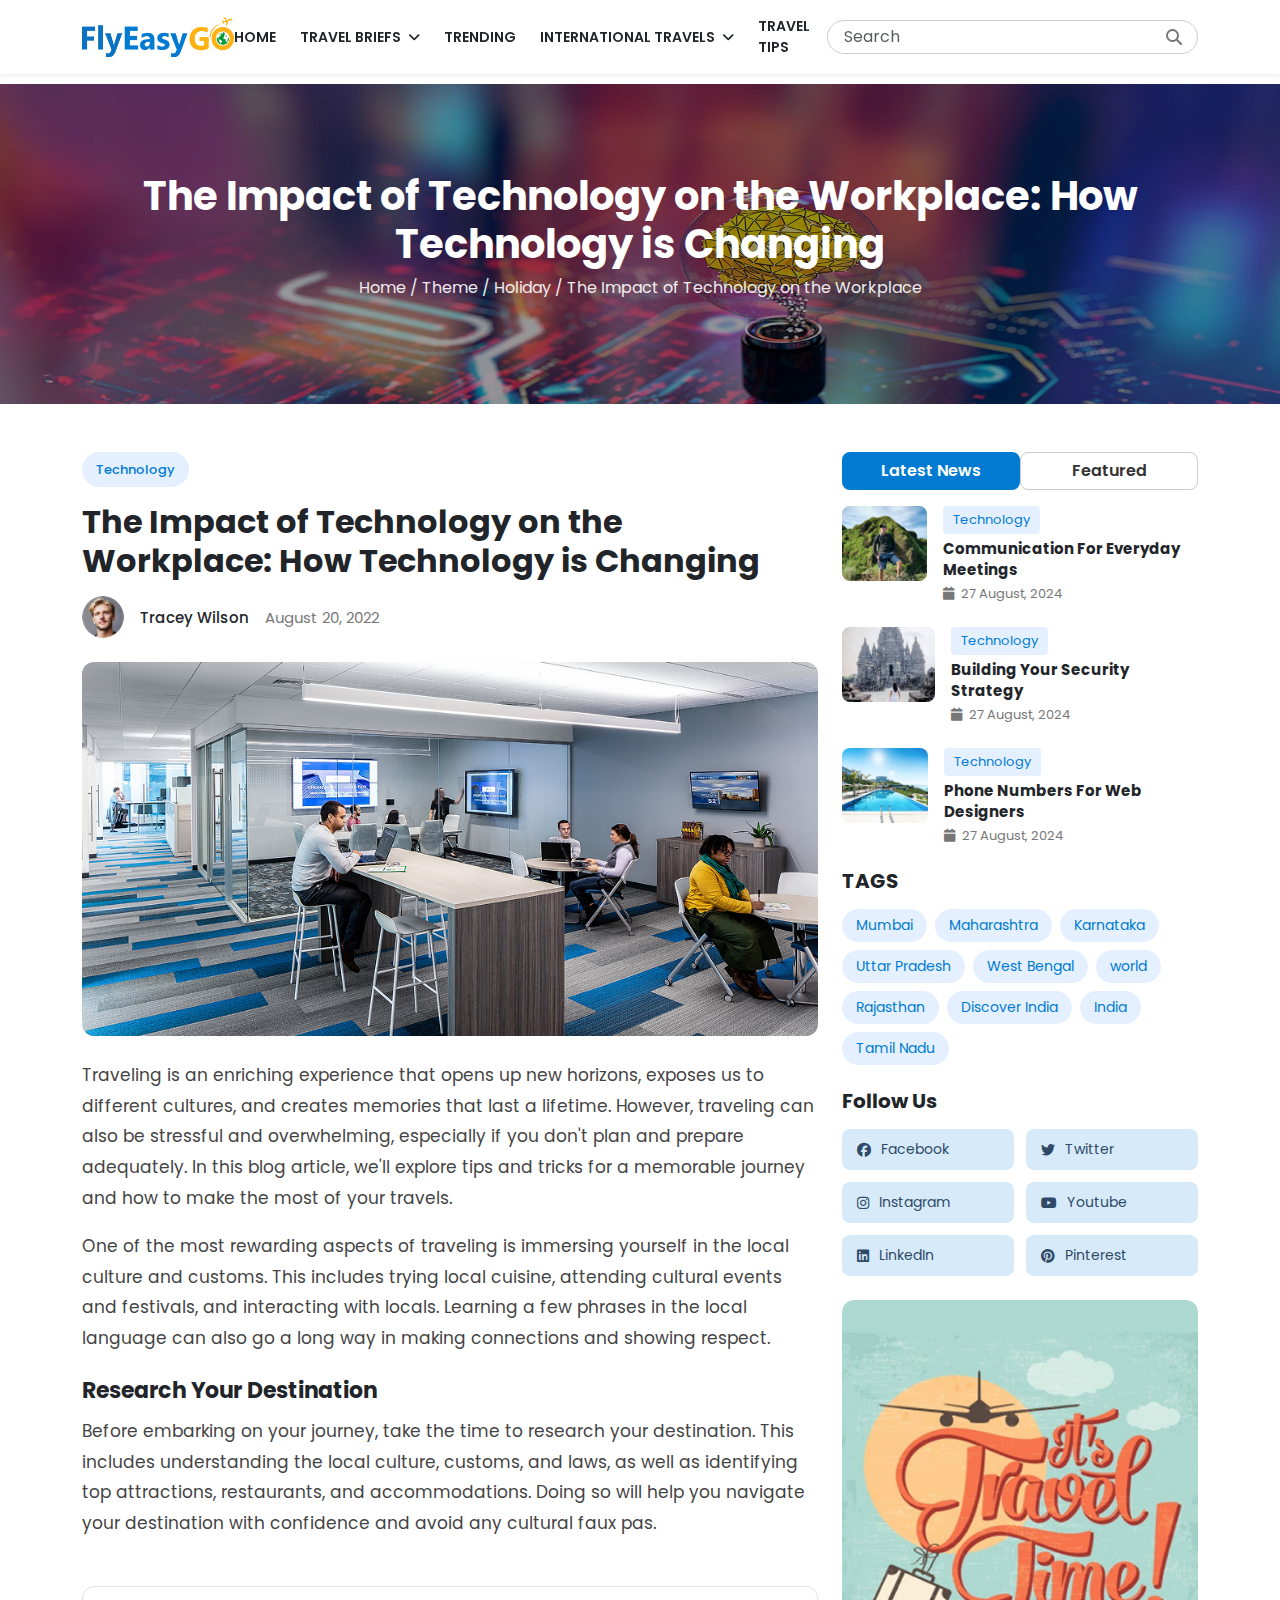
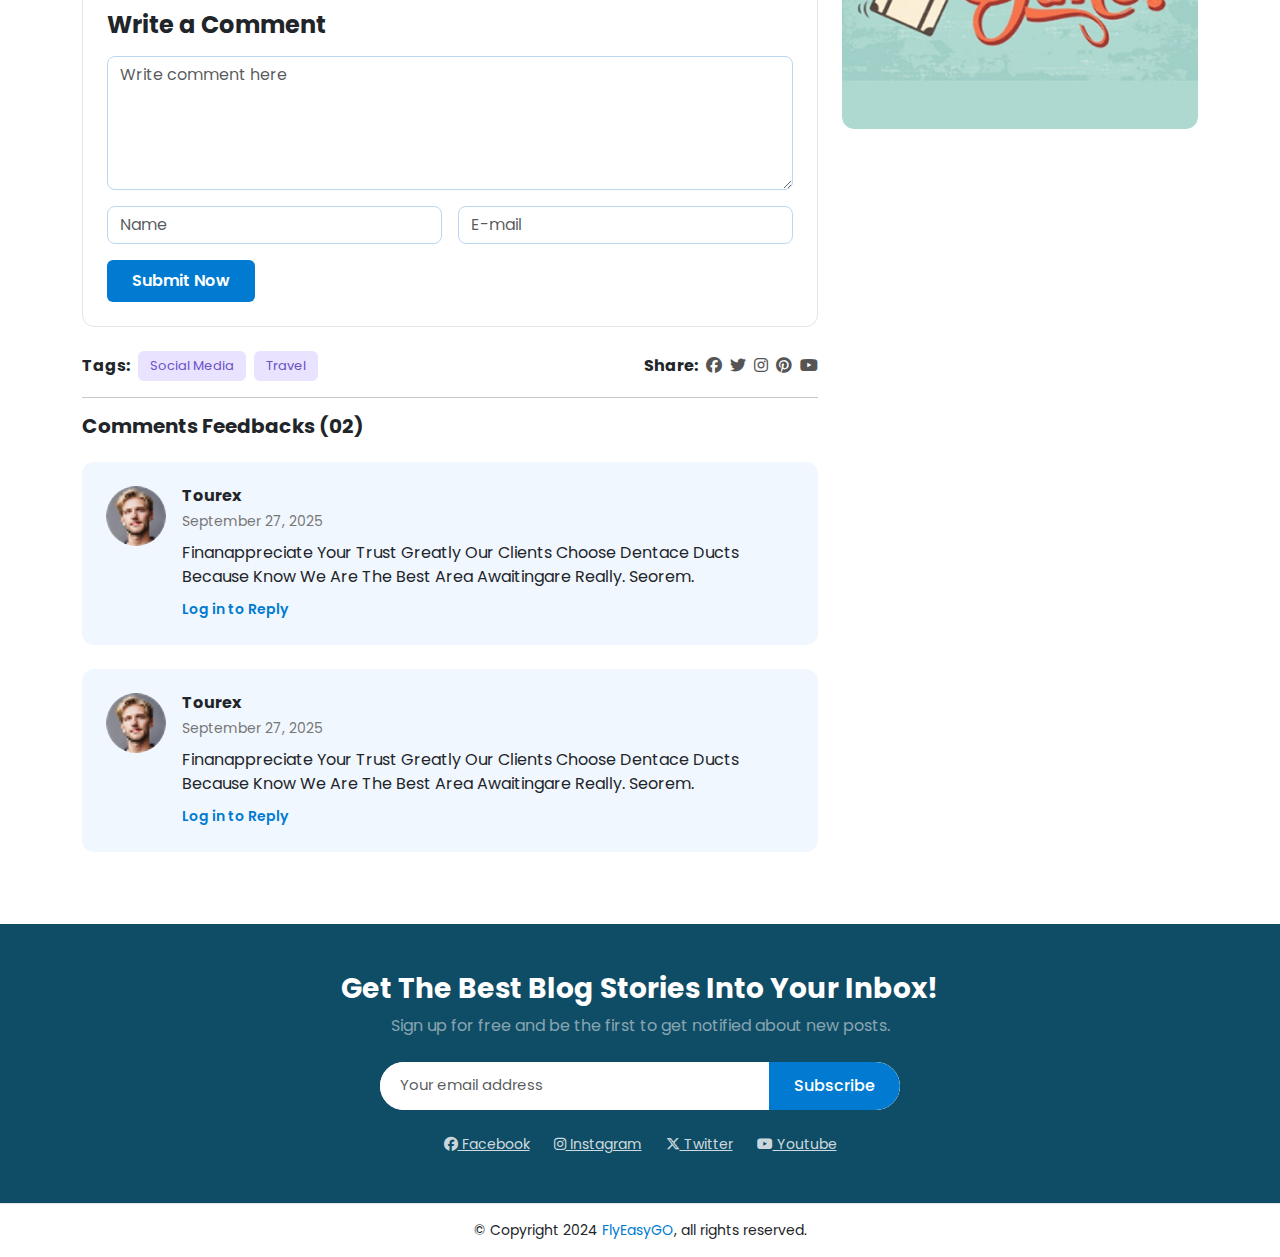
<file: blog-detail.html>
<!DOCTYPE html>
<html lang="en">

<head>
    <meta charset="UTF-8" />
    <meta name="viewport" content="width=device-width, initial-scale=1.0" />
    <title>FlyEasyGo</title>

    <!-- Google Fonts -->
    <link href="https://fonts.googleapis.com/css2?family=Poppins:wght@300;400;500;600;700&display=swap"
        rel="stylesheet">

    <!-- Bootstrap CSS -->
    <link href="https://cdn.jsdelivr.net/npm/bootstrap@5.3.2/dist/css/bootstrap.min.css" rel="stylesheet">

    <!-- FontAwesome -->
    <link rel="stylesheet" href="https://cdnjs.cloudflare.com/ajax/libs/font-awesome/6.5.0/css/all.min.css" />

    <!-- Swiper CSS -->
    <link rel="stylesheet" href="https://cdn.jsdelivr.net/npm/swiper@11/swiper-bundle.min.css" />

    <!-- Custom CSS -->
    <link rel="stylesheet" href="assets/css/style.css">
</head>

<body class="flyeasygo-body bg-white text-dark">

    <!-- HEADER -->
    <header class="flyeasygo-header w-100 shadow-sm bg-white fixed-top">
        <div class="container d-flex align-items-center justify-content-between py-3">

            <!-- Logo -->
            <div class="d-flex align-items-center gap-2 fs-3 fw-bold">
                <img src="assets/images/logo.png" alt="FlyEasyGo Logo" class="flyeasygo-logo img-fluid">
            </div>

            <!-- Desktop Nav -->
            <nav class="d-none d-md-flex gap-4 fw-semibold small align-items-center">

                <a href="index.html" class="text-dark text-decoration-none">HOME</a>

                <!-- DROPDOWN: Travel Briefs -->
                <div class="dropdown">
                    <a class="dropdown-toggle text-dark text-decoration-none flyeasygo-nav-link" href="#" role="button"
                        data-bs-toggle="dropdown">
                        TRAVEL BRIEFS <i class="fa-solid fa-angle-down ms-1"></i>
                    </a>
                    <ul class="dropdown-menu flyeasygo-dropdown">
                        <li><a class="dropdown-item" href="#">Tips & Guides</a></li>
                        <li><a class="dropdown-item" href="#">Travel News</a></li>
                        <li><a class="dropdown-item" href="#">Safety Information</a></li>
                    </ul>
                </div>

                <a href="#" class="text-dark text-decoration-none">TRENDING</a>

                <!-- DROPDOWN: International Travels -->
                <div class="dropdown">
                    <a class="dropdown-toggle text-dark text-decoration-none flyeasygo-nav-link" href="#" role="button"
                        data-bs-toggle="dropdown">
                        INTERNATIONAL TRAVELS <i class="fa-solid fa-angle-down ms-1"></i>
                    </a>
                    <ul class="dropdown-menu flyeasygo-dropdown">
                        <li><a class="dropdown-item" href="#">Asia</a></li>
                        <li><a class="dropdown-item" href="#">Europe</a></li>
                        <li><a class="dropdown-item" href="#">North America</a></li>
                    </ul>
                </div>

                <a href="#" class="text-dark text-decoration-none">TRAVEL TIPS</a>

            </nav>

            <!-- Search -->
            <div class="position-relative d-none d-md-block">
                <input type="text" class="form-control flyeasygo-search-input rounded-pill ps-3 pe-5 py-1 small"
                    placeholder="Search">
                <i
                    class="fa fa-search flyeasygo-search-icon position-absolute top-50 end-0 translate-middle-y me-3"></i>
            </div>

            <!-- Mobile Button -->
            <button class="btn d-md-none fs-3" data-bs-toggle="collapse" data-bs-target="#mobile-menu">
                <i class="fa fa-bars"></i>
            </button>
        </div>

        <!-- Mobile Menu -->
        <div id="mobile-menu" class="collapse bg-white px-4 pb-3 d-md-none">

            <a href="#" class="d-block py-1">HOME</a>

            <!-- Mobile Dropdown: Travel Briefs -->
            <div class="flyeasygo-mobile-dropdown">
                <div class="d-flex justify-content-between align-items-center py-1 flyeasygo-mobile-toggle"
                    data-bs-toggle="collapse" data-bs-target="#mb-travel-briefs">
                    <span>TRAVEL BRIEFS</span>
                    <i class="fa-solid fa-angle-down"></i>
                </div>
                <div id="mb-travel-briefs" class="collapse ps-3">
                    <a href="#" class="d-block py-1 small">Tips & Guides</a>
                    <a href="#" class="d-block py-1 small">Travel News</a>
                    <a href="#" class="d-block py-1 small">Safety Information</a>
                </div>
            </div>

            <a href="#" class="d-block py-1">TRENDING</a>

            <!-- Mobile Dropdown: International Travels -->
            <div class="flyeasygo-mobile-dropdown">
                <div class="d-flex justify-content-between align-items-center py-1 flyeasygo-mobile-toggle"
                    data-bs-toggle="collapse" data-bs-target="#mb-intl-travel">
                    <span>INTERNATIONAL TRAVELS</span>
                    <i class="fa-solid fa-angle-down"></i>
                </div>
                <div id="mb-intl-travel" class="collapse ps-3">
                    <a href="#" class="d-block py-1 small">Asia</a>
                    <a href="#" class="d-block py-1 small">Europe</a>
                    <a href="#" class="d-block py-1 small">North America</a>
                </div>
            </div>

            <a href="#" class="d-block py-1">TRAVEL TIPS</a>

            <!-- Mobile Search -->
            <div class="position-relative mt-2">
                <input type="text" class="form-control flyeasygo-search-input rounded-pill ps-3 pe-5 py-1 small"
                    placeholder="Search">
                <i
                    class="fa fa-search flyeasygo-search-icon position-absolute top-50 end-0 translate-middle-y me-3"></i>
            </div>
        </div>
    </header>


    <!-- SPACER -->
    <div class="py-4 mt-1"></div>
    <div class="py-3"></div>
    <section class="flyeasygo-breadcrumb-section"
        style="background-image: url('assets/images/tr_banner_post.jpg.png');">
        <div class="flyeasygo-breadcrumb-overlay">
            <div class="container text-center text-white">

                <h1 class="fw-bold mb-2">The Impact of Technology on the Workplace: How Technology is Changing</h1>

                <p class="flyeasygo-breadcrumb-path">
                    Home / Theme / Holiday / The Impact of Technology on the Workplace
                </p>

            </div>
        </div>
    </section>


    <section class="flyeasygo-articles2-section py-5">
        <div class="container">

            <div class="row gy-4">

                <!-- LEFT SIDE (col-md-8) -->
                <div class="col-md-8">
                    <section class="flyeasygo-blogdetail-section ">


                        <!-- Category Tag -->
                        <span class="flyeasygo-blog-tag mb-3 d-inline-block">Technology</span>

                        <!-- Title -->
                        <h2 class="fw-bold mb-3">
                            The Impact of Technology on the Workplace: How Technology is Changing
                        </h2>

                        <!-- Author + Date -->
                        <div class="d-flex align-items-center gap-3 mb-4">
                            <img src="assets/images/avtar.png" class="flyeasygo-blog-author-img">
                            <span class="flyeasygo-blog-author">Tracey Wilson</span>
                            <span class="flyeasygo-blog-date">August 20, 2022</span>
                        </div>

                        <!-- Feature Image -->
                        <div class="flyeasygo-blog-image-box mb-4">
                            <img src="assets/images/detail-img.png" class="w-100 flyeasygo-blog-image">
                        </div>

                        <!-- Blog Content -->
                        <div class="flyeasygo-blog-content">

                            <p>
                                Traveling is an enriching experience that opens up new horizons, exposes us to
                                different
                                cultures, and creates memories that last a lifetime. However, traveling can also be
                                stressful and overwhelming, especially if you don't plan and prepare adequately. In
                                this
                                blog article, we'll explore tips and tricks for a memorable journey and how to make
                                the most of your travels.
                            </p>

                            <p>
                                One of the most rewarding aspects of traveling is immersing yourself in the local
                                culture
                                and customs. This includes trying local cuisine, attending cultural events and
                                festivals,
                                and interacting with locals. Learning a few phrases in the local language can also
                                go a
                                long way in making connections and showing respect.
                            </p>

                            <h4 class="fw-bold mt-4">Research Your Destination</h4>

                            <p>
                                Before embarking on your journey, take the time to research your destination. This
                                includes
                                understanding the local culture, customs, and laws, as well as identifying top
                                attractions,
                                restaurants, and accommodations. Doing so will help you navigate your destination
                                with
                                confidence and avoid any cultural faux pas.
                            </p>

                        </div>


                    </section>

                    <section class="flyeasygo-comment-section mt-5">

                        <!-- COMMENT BOX -->
                        <div class="flyeasygo-comment-box p-4 mb-4">
                            <h4 class="fw-bold mb-3">Write a Comment</h4>

                            <textarea class="form-control flyeasygo-comment-textarea mb-3" rows="5"
                                placeholder="Write comment here"></textarea>

                            <div class="row g-3 mb-3">
                                <div class="col-md-6">
                                    <input type="text" class="form-control flyeasygo-comment-input" placeholder="Name">
                                </div>
                                <div class="col-md-6">
                                    <input type="email" class="form-control flyeasygo-comment-input"
                                        placeholder="E-mail">
                                </div>
                            </div>

                            <button class="btn flyeasygo-submit-btn px-4 py-2">Submit Now</button>
                        </div>

                        <!-- TAGS + SHARE -->
                        <div class="d-flex justify-content-between flex-md-row flex-column gap-3 gap-md-0 align-items-center mb-3">

                            <!-- TAGS -->
                            <div class="d-flex align-items-center gap-2">
                                <strong>Tags:</strong>
                                <span class="flyeasygo-comment-tag">Social Media</span>
                                <span class="flyeasygo-comment-tag">Travel</span>
                            </div>

                            <!-- SHARE -->
                            <div class="d-flex align-items-center gap-2">
                                <strong>Share:</strong>
                                <a href="#"><i class="fa-brands fa-facebook"></i></a>
                                <a href="#"><i class="fa-brands fa-twitter"></i></a>
                                <a href="#"><i class="fa-brands fa-instagram"></i></a>
                                <a href="#"><i class="fa-brands fa-pinterest"></i></a>
                                <a href="#"><i class="fa-brands fa-youtube"></i></a>
                            </div>
                        </div>

                        <hr>

                        <!-- COMMENTS FEEDBACK -->
                        <h5 class="fw-bold mb-4">Comments Feedbacks (02)</h5>

                        <!-- FEEDBACK CARD 1 -->
                        <div class="flyeasygo-feedback-card p-4 mb-4">
                            <div class="d-flex gap-3">
                                <img src="assets/images/avtar.png" class="flyeasygo-feedback-avatar">
                                <div>
                                    <h6 class="fw-bold mb-1">Tourex</h6>
                                    <span class="flyeasygo-feedback-date">September 27, 2025</span>

                                    <p class="mt-2 mb-2">
                                        Finanappreciate Your Trust Greatly Our Clients Choose Dentace Ducts Because Know
                                        We Are
                                        The Best Area Awaitingare Really. Seorem.
                                    </p>

                                    <a href="#" class="flyeasygo-feedback-reply">Log in to Reply</a>
                                </div>
                            </div>
                        </div>

                        <!-- FEEDBACK CARD 2 -->
                        <div class="flyeasygo-feedback-card p-4 mb-4">
                            <div class="d-flex gap-3">
                                <img src="assets/images/avtar.png" class="flyeasygo-feedback-avatar">
                                <div>
                                    <h6 class="fw-bold mb-1">Tourex</h6>
                                    <span class="flyeasygo-feedback-date">September 27, 2025</span>

                                    <p class="mt-2 mb-2">
                                        Finanappreciate Your Trust Greatly Our Clients Choose Dentace Ducts Because Know
                                        We Are
                                        The Best Area Awaitingare Really. Seorem.
                                    </p>

                                    <a href="#" class="flyeasygo-feedback-reply">Log in to Reply</a>
                                </div>
                            </div>
                        </div>

                    </section>



                </div>

                <!-- RIGHT SIDE (col-md-4) -->
                <div class="col-md-4">

                    <!-- Tabs -->
                    <div class="flyeasygo-article2-tabs d-flex mb-3">
                        <button class="btn flyeasygo-tab-active w-50">Latest News</button>
                        <button class="btn flyeasygo-tab w-50">Featured</button>
                    </div>

                    <!-- Latest News List -->
                    <div class="flyeasygo-article2-list">

                        <!-- List Item 1 -->
                        <div class="d-flex flyeasygo-list-item mb-4">
                            <img src="assets/images/image-3.png" class="flyeasygo-list-img">
                            <div class="ms-3">
                                <span class="flyeasygo-article2-tag mb-1 d-inline-block">Technology</span>
                                <h6 class="fw-bold">Communication For Everyday Meetings</h6>

                                <div class="flyeasygo-list-date">
                                    <i class="fa fa-calendar"></i> 27 August, 2024
                                </div>
                            </div>
                        </div>

                        <!-- List Item 2 -->
                        <div class="d-flex flyeasygo-list-item mb-4">
                            <img src="assets/images/image-4.png" class="flyeasygo-list-img">
                            <div class="ms-3">
                                <span class="flyeasygo-article2-tag mb-1 d-inline-block">Technology</span>
                                <h6 class="fw-bold">Building Your Security Strategy</h6>

                                <div class="flyeasygo-list-date">
                                    <i class="fa fa-calendar"></i> 27 August, 2024
                                </div>
                            </div>
                        </div>

                        <!-- List Item 3 -->
                        <div class="d-flex flyeasygo-list-item">
                            <img src="assets/images/image-6.png" class="flyeasygo-list-img">
                            <div class="ms-3">
                                <span class="flyeasygo-article2-tag mb-1 d-inline-block">Technology</span>
                                <h6 class="fw-bold">Phone Numbers For Web Designers</h6>

                                <div class="flyeasygo-list-date">
                                    <i class="fa fa-calendar"></i> 27 August, 2024
                                </div>
                            </div>
                        </div>

                    </div>


                    <section class="flyeasygo-sidebar-section">

                        <!-- TAGS -->
                        <h5 class="fw-bold mb-3 mt-4">TAGS</h5>

                        <div class="flyeasygo-tags d-flex flex-wrap gap-2 mb-4">
                            <span class="flyeasygo-tag">Mumbai</span>
                            <span class="flyeasygo-tag">Maharashtra</span>
                            <span class="flyeasygo-tag">Karnataka</span>
                            <span class="flyeasygo-tag">Uttar Pradesh</span>
                            <span class="flyeasygo-tag">West Bengal</span>
                            <span class="flyeasygo-tag">world</span>
                            <span class="flyeasygo-tag">Rajasthan</span>
                            <span class="flyeasygo-tag">Discover India</span>
                            <span class="flyeasygo-tag">India</span>
                            <span class="flyeasygo-tag">Tamil Nadu</span>
                        </div>

                        <!-- FOLLOW US -->
                        <h5 class="fw-bold mb-3">Follow Us</h5>

                        <div class="flyeasygo-social-grid">

                            <a href="#" class="flyeasygo-social-btn">
                                <i class="fa-brands fa-facebook"></i> Facebook
                            </a>

                            <a href="#" class="flyeasygo-social-btn">
                                <i class="fa-brands fa-twitter"></i> Twitter
                            </a>

                            <a href="#" class="flyeasygo-social-btn">
                                <i class="fa-brands fa-instagram"></i> Instagram
                            </a>

                            <a href="#" class="flyeasygo-social-btn">
                                <i class="fa-brands fa-youtube"></i> Youtube
                            </a>

                            <a href="#" class="flyeasygo-social-btn">
                                <i class="fa-brands fa-linkedin"></i> LinkedIn
                            </a>

                            <a href="#" class="flyeasygo-social-btn">
                                <i class="fa-brands fa-pinterest"></i> Pinterest
                            </a>

                        </div>

                        <!-- AD IMAGE -->
                        <div class="flyeasygo-ad-box mt-4">
                            <img src="assets/images/ads.png" class="w-100 flyeasygo-ad-img">
                        </div>

                    </section>


                </div>

            </div>

        </div>
    </section>





    <!-- NEWSLETTER SECTION -->
    <section class="flyeasygo-newsletter-section py-5">
        <div class="container text-center">

            <h3 class="fw-bold text-white">Get The Best Blog Stories Into Your Inbox!</h3>
            <p class="text-white-50 mb-4">
                Sign up for free and be the first to get notified about new posts.
            </p>

            <!-- Email Form -->
            <div class="flyeasygo-newsletter-box mx-auto d-flex">
                <input type="email" class="form-control flyeasygo-newsletter-input" placeholder="Your email address">
                <button class="btn flyeasygo-newsletter-btn">Subscribe</button>
            </div>

            <!-- Social Icons -->
            <div class="flyeasygo-social-icons mt-4 d-flex justify-content-center gap-4">
                <a href="#"><i class="fa-brands fa-facebook"></i> Facebook</a>
                <a href="#"><i class="fa-brands fa-instagram"></i> Instagram</a>
                <a href="#"><i class="fa-brands fa-x-twitter"></i> Twitter</a>
                <a href="#"><i class="fa-brands fa-youtube"></i> Youtube</a>
            </div>

        </div>
    </section>

    <!-- FOOTER -->
    <footer class="flyeasygo-footer text-center py-3">
        <p class="m-0 small">
            © Copyright 2024 <a href="#" class="flyeasygo-footer-link">FlyEasyGO</a>, all rights reserved.
        </p>
    </footer>






    <!-- Bootstrap + Swiper JS -->
    <script src="https://cdn.jsdelivr.net/npm/bootstrap@5.3.2/dist/js/bootstrap.bundle.min.js"></script>
    <script src="https://cdn.jsdelivr.net/npm/swiper@11/swiper-bundle.min.js"></script>

    <!-- Custom Script -->
    <script src="assets/js/script.js"></script>

</body>

</html>
</file>
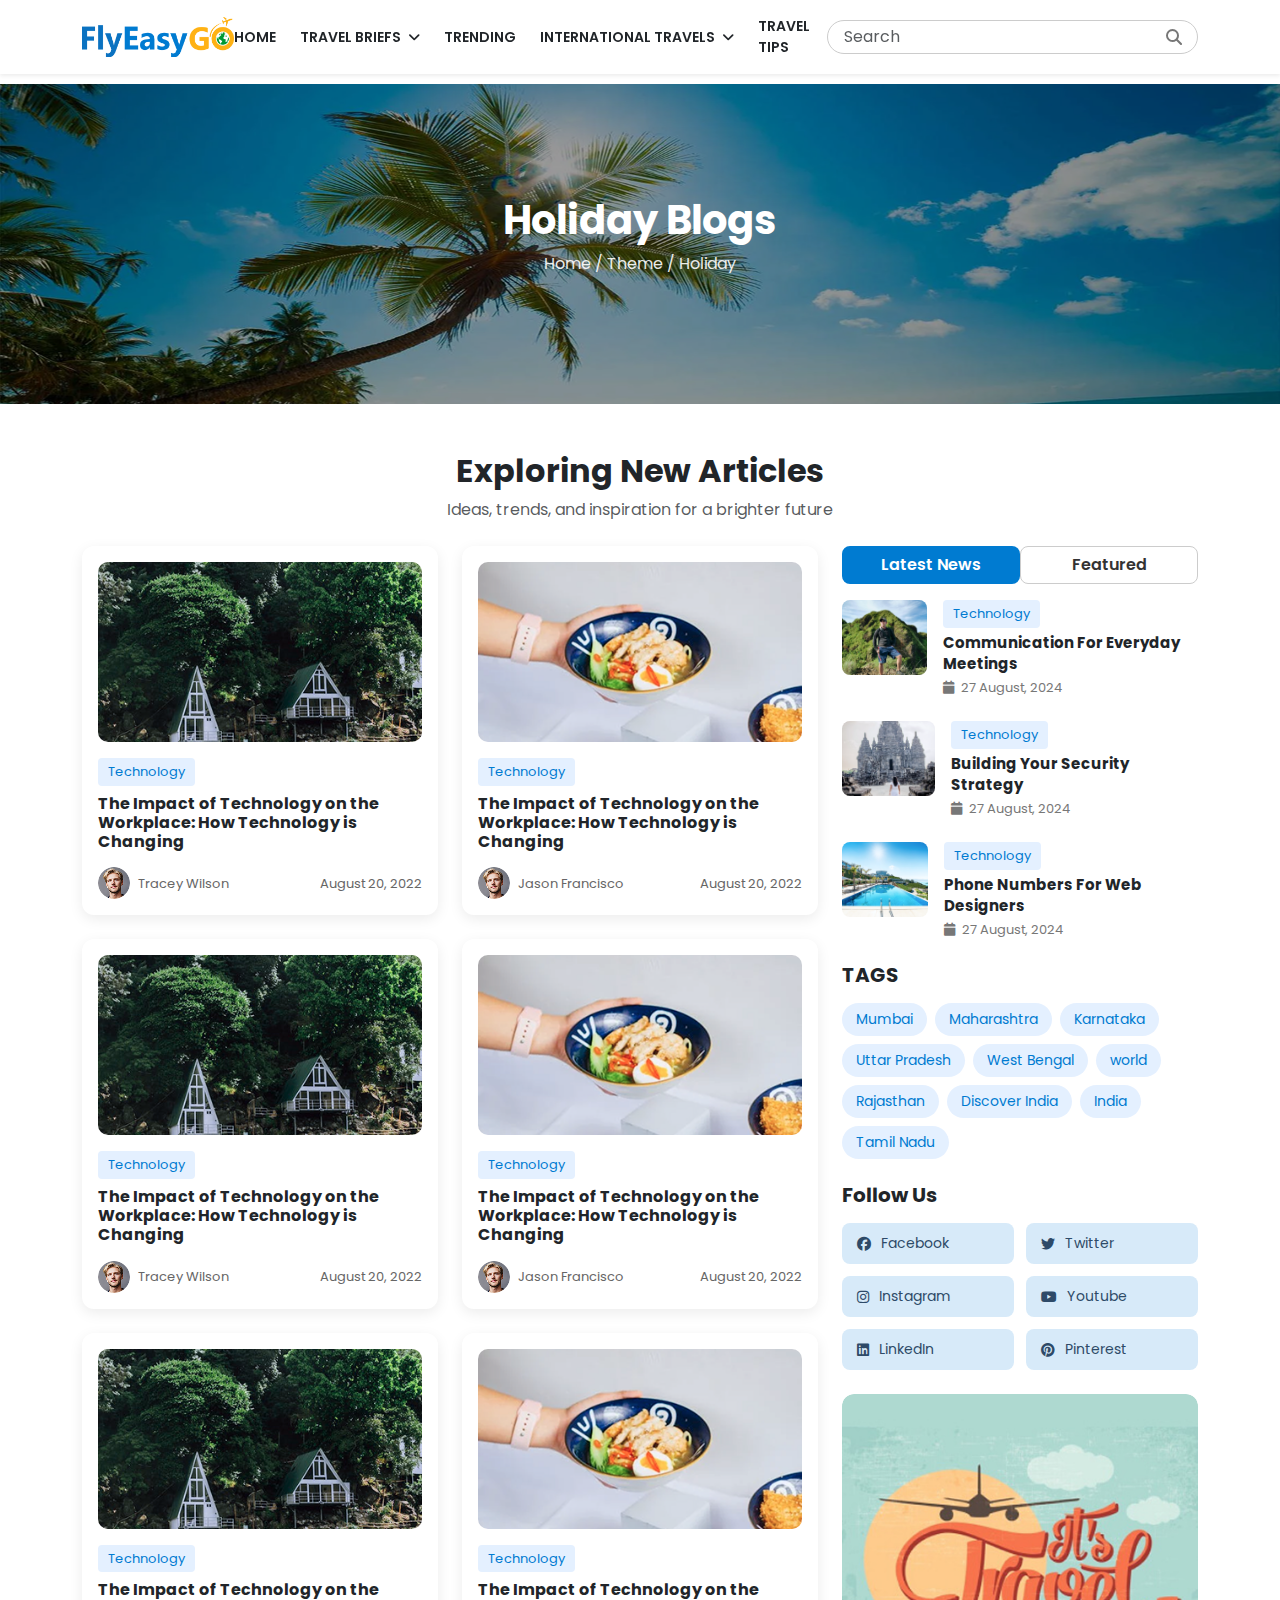
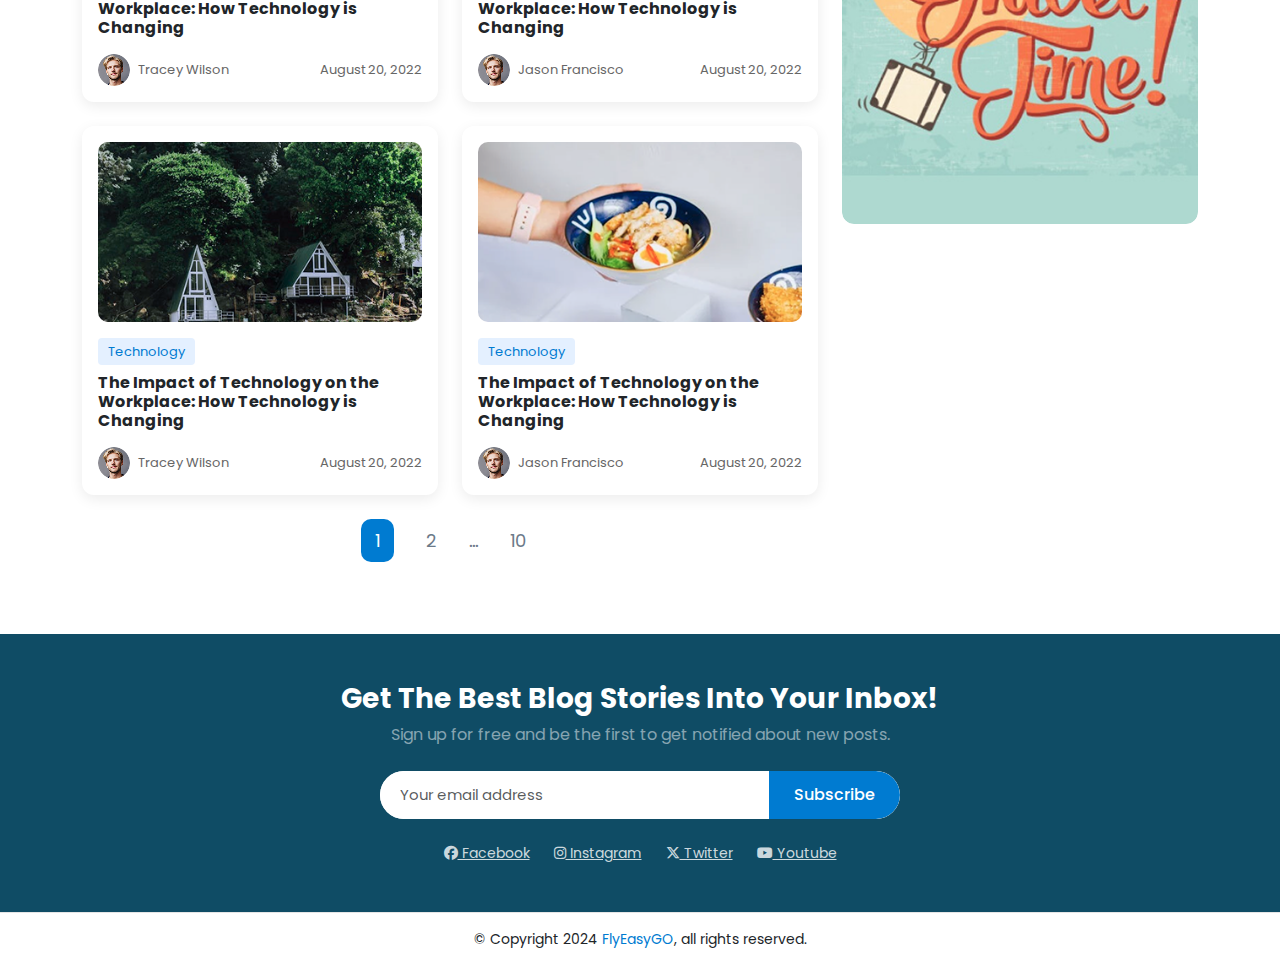
<file: blog-grid.html>
<!DOCTYPE html>
<html lang="en">

<head>
    <meta charset="UTF-8" />
    <meta name="viewport" content="width=device-width, initial-scale=1.0" />
    <title>FlyEasyGo</title>

    <!-- Google Fonts -->
    <link href="https://fonts.googleapis.com/css2?family=Poppins:wght@300;400;500;600;700&display=swap"
        rel="stylesheet">

    <!-- Bootstrap CSS -->
    <link href="https://cdn.jsdelivr.net/npm/bootstrap@5.3.2/dist/css/bootstrap.min.css" rel="stylesheet">

    <!-- FontAwesome -->
    <link rel="stylesheet" href="https://cdnjs.cloudflare.com/ajax/libs/font-awesome/6.5.0/css/all.min.css" />

    <!-- Swiper CSS -->
    <link rel="stylesheet" href="https://cdn.jsdelivr.net/npm/swiper@11/swiper-bundle.min.css" />

    <!-- Custom CSS -->
    <link rel="stylesheet" href="assets/css/style.css">
</head>

<body class="flyeasygo-body bg-white text-dark">

    <!-- HEADER -->
    <header class="flyeasygo-header w-100 shadow-sm bg-white fixed-top">
        <div class="container d-flex align-items-center justify-content-between py-3">

            <!-- Logo -->
            <div class="d-flex align-items-center gap-2 fs-3 fw-bold">
                <img src="assets/images/logo.png" alt="FlyEasyGo Logo" class="flyeasygo-logo img-fluid">
            </div>

            <!-- Desktop Nav -->
            <nav class="d-none d-md-flex gap-4 fw-semibold small align-items-center">

                <a href="index.html" class="text-dark text-decoration-none">HOME</a>

                <!-- DROPDOWN: Travel Briefs -->
                <div class="dropdown">
                    <a class="dropdown-toggle text-dark text-decoration-none flyeasygo-nav-link" href="#" role="button"
                        data-bs-toggle="dropdown">
                        TRAVEL BRIEFS <i class="fa-solid fa-angle-down ms-1"></i>
                    </a>
                    <ul class="dropdown-menu flyeasygo-dropdown">
                        <li><a class="dropdown-item" href="#">Tips & Guides</a></li>
                        <li><a class="dropdown-item" href="#">Travel News</a></li>
                        <li><a class="dropdown-item" href="#">Safety Information</a></li>
                    </ul>
                </div>

                <a href="#" class="text-dark text-decoration-none">TRENDING</a>

                <!-- DROPDOWN: International Travels -->
                <div class="dropdown">
                    <a class="dropdown-toggle text-dark text-decoration-none flyeasygo-nav-link" href="#" role="button"
                        data-bs-toggle="dropdown">
                        INTERNATIONAL TRAVELS <i class="fa-solid fa-angle-down ms-1"></i>
                    </a>
                    <ul class="dropdown-menu flyeasygo-dropdown">
                        <li><a class="dropdown-item" href="#">Asia</a></li>
                        <li><a class="dropdown-item" href="#">Europe</a></li>
                        <li><a class="dropdown-item" href="#">North America</a></li>
                    </ul>
                </div>

                <a href="#" class="text-dark text-decoration-none">TRAVEL TIPS</a>

            </nav>

            <!-- Search -->
            <div class="position-relative d-none d-md-block">
                <input type="text" class="form-control flyeasygo-search-input rounded-pill ps-3 pe-5 py-1 small"
                    placeholder="Search">
                <i
                    class="fa fa-search flyeasygo-search-icon position-absolute top-50 end-0 translate-middle-y me-3"></i>
            </div>

            <!-- Mobile Button -->
            <button class="btn d-md-none fs-3" data-bs-toggle="collapse" data-bs-target="#mobile-menu">
                <i class="fa fa-bars"></i>
            </button>
        </div>

        <!-- Mobile Menu -->
        <div id="mobile-menu" class="collapse bg-white px-4 pb-3 d-md-none">

            <a href="#" class="d-block py-1">HOME</a>

            <!-- Mobile Dropdown: Travel Briefs -->
            <div class="flyeasygo-mobile-dropdown">
                <div class="d-flex justify-content-between align-items-center py-1 flyeasygo-mobile-toggle"
                    data-bs-toggle="collapse" data-bs-target="#mb-travel-briefs">
                    <span>TRAVEL BRIEFS</span>
                    <i class="fa-solid fa-angle-down"></i>
                </div>
                <div id="mb-travel-briefs" class="collapse ps-3">
                    <a href="#" class="d-block py-1 small">Tips & Guides</a>
                    <a href="#" class="d-block py-1 small">Travel News</a>
                    <a href="#" class="d-block py-1 small">Safety Information</a>
                </div>
            </div>

            <a href="#" class="d-block py-1">TRENDING</a>

            <!-- Mobile Dropdown: International Travels -->
            <div class="flyeasygo-mobile-dropdown">
                <div class="d-flex justify-content-between align-items-center py-1 flyeasygo-mobile-toggle"
                    data-bs-toggle="collapse" data-bs-target="#mb-intl-travel">
                    <span>INTERNATIONAL TRAVELS</span>
                    <i class="fa-solid fa-angle-down"></i>
                </div>
                <div id="mb-intl-travel" class="collapse ps-3">
                    <a href="#" class="d-block py-1 small">Asia</a>
                    <a href="#" class="d-block py-1 small">Europe</a>
                    <a href="#" class="d-block py-1 small">North America</a>
                </div>
            </div>

            <a href="#" class="d-block py-1">TRAVEL TIPS</a>

            <!-- Mobile Search -->
            <div class="position-relative mt-2">
                <input type="text" class="form-control flyeasygo-search-input rounded-pill ps-3 pe-5 py-1 small"
                    placeholder="Search">
                <i
                    class="fa fa-search flyeasygo-search-icon position-absolute top-50 end-0 translate-middle-y me-3"></i>
            </div>
        </div>
    </header>


    <!-- SPACER -->
    <div class="py-4 mt-1"></div>
    <div class="py-3"></div>
    <section class="flyeasygo-breadcrumb-section" style="background-image: url('assets/images/breadcum-1.png');">
        <div class="flyeasygo-breadcrumb-overlay">
            <div class="container text-center text-white">

                <h1 class="fw-bold mb-2">Holiday Blogs</h1>

                <p class="flyeasygo-breadcrumb-path">
                    Home / Theme / Holiday
                </p>

            </div>
        </div>
    </section>


    <section class="flyeasygo-articles2-section py-5">
        <div class="container">

            <!-- Heading -->
            <div class="text-center mb-4">
                <h2 class="fw-bold">Exploring New Articles</h2>
                <p class="text-muted">Ideas, trends, and inspiration for a brighter future</p>
            </div>

            <div class="row gy-4">

                <!-- LEFT SIDE (col-md-8) -->
                <div class="col-md-8">

                    <div class="row g-4">

                        <!-- Article Card 1 -->
                        <div class="col-md-6">
                            <div class="flyeasygo-article2-card p-3">
                                <img src="assets/images/image-1.png" class="flyeasygo-article2-img w-100">
                                <span class="flyeasygo-article2-tag mt-3 d-inline-block">Technology</span>

                                <h6 class="fw-bold mt-2">
                                    The Impact of Technology on the Workplace: How Technology is Changing
                                </h6>

                                <div class="d-flex align-items-center justify-content-between mt-3">
                                    <div class="d-flex align-items-center gap-2">
                                        <img src="assets/images/avtar.png" class="flyeasygo-user-img">
                                        <span class="flyeasygo-article2-author">Tracey Wilson</span>
                                    </div>
                                    <span class="flyeasygo-article2-date">August 20, 2022</span>
                                </div>
                            </div>
                        </div>

                        <!-- Article Card 2 -->
                        <div class="col-md-6">
                            <div class="flyeasygo-article2-card p-3">
                                <img src="assets/images/image-2.png" class="flyeasygo-article2-img w-100">
                                <span class="flyeasygo-article2-tag mt-3 d-inline-block">Technology</span>

                                <h6 class="fw-bold mt-2">
                                    The Impact of Technology on the Workplace: How Technology is Changing
                                </h6>

                                <div class="d-flex align-items-center justify-content-between mt-3">
                                    <div class="d-flex align-items-center gap-2">
                                        <img src="assets/images/avtar.png" class="flyeasygo-user-img">
                                        <span class="flyeasygo-article2-author">Jason Francisco</span>
                                    </div>
                                    <span class="flyeasygo-article2-date">August 20, 2022</span>
                                </div>
                            </div>
                        </div>

                        <!-- Article Card 1 -->
                        <div class="col-md-6">
                            <div class="flyeasygo-article2-card p-3">
                                <img src="assets/images/image-1.png" class="flyeasygo-article2-img w-100">
                                <span class="flyeasygo-article2-tag mt-3 d-inline-block">Technology</span>

                                <h6 class="fw-bold mt-2">
                                    The Impact of Technology on the Workplace: How Technology is Changing
                                </h6>

                                <div class="d-flex align-items-center justify-content-between mt-3">
                                    <div class="d-flex align-items-center gap-2">
                                        <img src="assets/images/avtar.png" class="flyeasygo-user-img">
                                        <span class="flyeasygo-article2-author">Tracey Wilson</span>
                                    </div>
                                    <span class="flyeasygo-article2-date">August 20, 2022</span>
                                </div>
                            </div>
                        </div>

                        <!-- Article Card 2 -->
                        <div class="col-md-6">
                            <div class="flyeasygo-article2-card p-3">
                                <img src="assets/images/image-2.png" class="flyeasygo-article2-img w-100">
                                <span class="flyeasygo-article2-tag mt-3 d-inline-block">Technology</span>

                                <h6 class="fw-bold mt-2">
                                    The Impact of Technology on the Workplace: How Technology is Changing
                                </h6>

                                <div class="d-flex align-items-center justify-content-between mt-3">
                                    <div class="d-flex align-items-center gap-2">
                                        <img src="assets/images/avtar.png" class="flyeasygo-user-img">
                                        <span class="flyeasygo-article2-author">Jason Francisco</span>
                                    </div>
                                    <span class="flyeasygo-article2-date">August 20, 2022</span>
                                </div>
                            </div>
                        </div>

                        <!-- Article Card 1 -->
                        <div class="col-md-6">
                            <div class="flyeasygo-article2-card p-3">
                                <img src="assets/images/image-1.png" class="flyeasygo-article2-img w-100">
                                <span class="flyeasygo-article2-tag mt-3 d-inline-block">Technology</span>

                                <h6 class="fw-bold mt-2">
                                    The Impact of Technology on the Workplace: How Technology is Changing
                                </h6>

                                <div class="d-flex align-items-center justify-content-between mt-3">
                                    <div class="d-flex align-items-center gap-2">
                                        <img src="assets/images/avtar.png" class="flyeasygo-user-img">
                                        <span class="flyeasygo-article2-author">Tracey Wilson</span>
                                    </div>
                                    <span class="flyeasygo-article2-date">August 20, 2022</span>
                                </div>
                            </div>
                        </div>

                        <!-- Article Card 2 -->
                        <div class="col-md-6">
                            <div class="flyeasygo-article2-card p-3">
                                <img src="assets/images/image-2.png" class="flyeasygo-article2-img w-100">
                                <span class="flyeasygo-article2-tag mt-3 d-inline-block">Technology</span>

                                <h6 class="fw-bold mt-2">
                                    The Impact of Technology on the Workplace: How Technology is Changing
                                </h6>

                                <div class="d-flex align-items-center justify-content-between mt-3">
                                    <div class="d-flex align-items-center gap-2">
                                        <img src="assets/images/avtar.png" class="flyeasygo-user-img">
                                        <span class="flyeasygo-article2-author">Jason Francisco</span>
                                    </div>
                                    <span class="flyeasygo-article2-date">August 20, 2022</span>
                                </div>
                            </div>
                        </div>

                        <!-- Article Card 1 -->
                        <div class="col-md-6">
                            <div class="flyeasygo-article2-card p-3">
                                <img src="assets/images/image-1.png" class="flyeasygo-article2-img w-100">
                                <span class="flyeasygo-article2-tag mt-3 d-inline-block">Technology</span>

                                <h6 class="fw-bold mt-2">
                                    The Impact of Technology on the Workplace: How Technology is Changing
                                </h6>

                                <div class="d-flex align-items-center justify-content-between mt-3">
                                    <div class="d-flex align-items-center gap-2">
                                        <img src="assets/images/avtar.png" class="flyeasygo-user-img">
                                        <span class="flyeasygo-article2-author">Tracey Wilson</span>
                                    </div>
                                    <span class="flyeasygo-article2-date">August 20, 2022</span>
                                </div>
                            </div>
                        </div>

                        <!-- Article Card 2 -->
                        <div class="col-md-6">
                            <div class="flyeasygo-article2-card p-3">
                                <img src="assets/images/image-2.png" class="flyeasygo-article2-img w-100">
                                <span class="flyeasygo-article2-tag mt-3 d-inline-block">Technology</span>

                                <h6 class="fw-bold mt-2">
                                    The Impact of Technology on the Workplace: How Technology is Changing
                                </h6>

                                <div class="d-flex align-items-center justify-content-between mt-3">
                                    <div class="d-flex align-items-center gap-2">
                                        <img src="assets/images/avtar.png" class="flyeasygo-user-img">
                                        <span class="flyeasygo-article2-author">Jason Francisco</span>
                                    </div>
                                    <span class="flyeasygo-article2-date">August 20, 2022</span>
                                </div>
                            </div>
                        </div>

                    </div>


                    <div class="flyeasygo-pagination-container text-center my-4">
                        <div id="flyeasygo-pagination" class="flyeasygo-pagination"></div>
                    </div>

                </div>

                <!-- RIGHT SIDE (col-md-4) -->
                <div class="col-md-4">

                    <!-- Tabs -->
                    <div class="flyeasygo-article2-tabs d-flex mb-3">
                        <button class="btn flyeasygo-tab-active w-50">Latest News</button>
                        <button class="btn flyeasygo-tab w-50">Featured</button>
                    </div>

                    <!-- Latest News List -->
                    <div class="flyeasygo-article2-list">

                        <!-- List Item 1 -->
                        <div class="d-flex flyeasygo-list-item mb-4">
                            <img src="assets/images/image-3.png" class="flyeasygo-list-img">
                            <div class="ms-3">
                                <span class="flyeasygo-article2-tag mb-1 d-inline-block">Technology</span>
                                <h6 class="fw-bold">Communication For Everyday Meetings</h6>

                                <div class="flyeasygo-list-date">
                                    <i class="fa fa-calendar"></i> 27 August, 2024
                                </div>
                            </div>
                        </div>

                        <!-- List Item 2 -->
                        <div class="d-flex flyeasygo-list-item mb-4">
                            <img src="assets/images/image-4.png" class="flyeasygo-list-img">
                            <div class="ms-3">
                                <span class="flyeasygo-article2-tag mb-1 d-inline-block">Technology</span>
                                <h6 class="fw-bold">Building Your Security Strategy</h6>

                                <div class="flyeasygo-list-date">
                                    <i class="fa fa-calendar"></i> 27 August, 2024
                                </div>
                            </div>
                        </div>

                        <!-- List Item 3 -->
                        <div class="d-flex flyeasygo-list-item">
                            <img src="assets/images/image-6.png" class="flyeasygo-list-img">
                            <div class="ms-3">
                                <span class="flyeasygo-article2-tag mb-1 d-inline-block">Technology</span>
                                <h6 class="fw-bold">Phone Numbers For Web Designers</h6>

                                <div class="flyeasygo-list-date">
                                    <i class="fa fa-calendar"></i> 27 August, 2024
                                </div>
                            </div>
                        </div>

                    </div>


                    <section class="flyeasygo-sidebar-section">

                        <!-- TAGS -->
                        <h5 class="fw-bold mb-3 mt-4">TAGS</h5>

                        <div class="flyeasygo-tags d-flex flex-wrap gap-2 mb-4">
                            <span class="flyeasygo-tag">Mumbai</span>
                            <span class="flyeasygo-tag">Maharashtra</span>
                            <span class="flyeasygo-tag">Karnataka</span>
                            <span class="flyeasygo-tag">Uttar Pradesh</span>
                            <span class="flyeasygo-tag">West Bengal</span>
                            <span class="flyeasygo-tag">world</span>
                            <span class="flyeasygo-tag">Rajasthan</span>
                            <span class="flyeasygo-tag">Discover India</span>
                            <span class="flyeasygo-tag">India</span>
                            <span class="flyeasygo-tag">Tamil Nadu</span>
                        </div>

                        <!-- FOLLOW US -->
                        <h5 class="fw-bold mb-3">Follow Us</h5>

                        <div class="flyeasygo-social-grid">

                            <a href="#" class="flyeasygo-social-btn">
                                <i class="fa-brands fa-facebook"></i> Facebook
                            </a>

                            <a href="#" class="flyeasygo-social-btn">
                                <i class="fa-brands fa-twitter"></i> Twitter
                            </a>

                            <a href="#" class="flyeasygo-social-btn">
                                <i class="fa-brands fa-instagram"></i> Instagram
                            </a>

                            <a href="#" class="flyeasygo-social-btn">
                                <i class="fa-brands fa-youtube"></i> Youtube
                            </a>

                            <a href="#" class="flyeasygo-social-btn">
                                <i class="fa-brands fa-linkedin"></i> LinkedIn
                            </a>

                            <a href="#" class="flyeasygo-social-btn">
                                <i class="fa-brands fa-pinterest"></i> Pinterest
                            </a>

                        </div>

                        <!-- AD IMAGE -->
                        <div class="flyeasygo-ad-box mt-4">
                            <img src="assets/images/ads.png" class="w-100 flyeasygo-ad-img">
                        </div>

                    </section>


                </div>

            </div>

        </div>
    </section>





    <!-- NEWSLETTER SECTION -->
    <section class="flyeasygo-newsletter-section py-5">
        <div class="container text-center">

            <h3 class="fw-bold text-white">Get The Best Blog Stories Into Your Inbox!</h3>
            <p class="text-white-50 mb-4">
                Sign up for free and be the first to get notified about new posts.
            </p>

            <!-- Email Form -->
            <div class="flyeasygo-newsletter-box mx-auto d-flex">
                <input type="email" class="form-control flyeasygo-newsletter-input" placeholder="Your email address">
                <button class="btn flyeasygo-newsletter-btn">Subscribe</button>
            </div>

            <!-- Social Icons -->
            <div class="flyeasygo-social-icons mt-4 d-flex justify-content-center gap-4">
                <a href="#"><i class="fa-brands fa-facebook"></i> Facebook</a>
                <a href="#"><i class="fa-brands fa-instagram"></i> Instagram</a>
                <a href="#"><i class="fa-brands fa-x-twitter"></i> Twitter</a>
                <a href="#"><i class="fa-brands fa-youtube"></i> Youtube</a>
            </div>

        </div>
    </section>

    <!-- FOOTER -->
    <footer class="flyeasygo-footer text-center py-3">
        <p class="m-0 small">
            © Copyright 2024 <a href="#" class="flyeasygo-footer-link">FlyEasyGO</a>, all rights reserved.
        </p>
    </footer>






    <!-- Bootstrap + Swiper JS -->
    <script src="https://cdn.jsdelivr.net/npm/bootstrap@5.3.2/dist/js/bootstrap.bundle.min.js"></script>
    <script src="https://cdn.jsdelivr.net/npm/swiper@11/swiper-bundle.min.js"></script>

    <!-- Custom Script -->
    <script src="assets/js/script.js"></script>

</body>

</html>
</file>
<file: assets/css/style.css>
.flyeasygo-body {
    font-family: 'Poppins', sans-serif;
    background: #ffffff;
    color: #333;
}

:root {
    --fly-primary: #007bd1;
    --fly-secondary: #ffb315;
}

.dropdown-toggle::after {
    display: none;
}

.flyeasygo-header a {
    color: #333;
    transition: 0.2s ease;
    text-decoration: none;
}

.flyeasygo-header a:hover {
    color: var(--fly-primary);
}

.flyeasygo-logo {
    height: 40px;
}


.flyeasygo-search-input {
    border: 1px solid #ccc;
    transition: 0.2s ease-in-out;
}

.flyeasygo-search-input:focus {
    border-color: var(--fly-primary);
    box-shadow: 0 0 0 0.15rem rgba(0, 123, 209, 0.25);
}

.flyeasygo-search-icon {
    color: #777;
}

.flyeasygo-slider {
    /* border-radius: 1rem; */
    overflow: hidden;
}

.flyeasygo-slide-img {
    height: 500px;
    width: 100%;
    object-fit: cover;
}

.flyeasygo-slide-overlay {
    background: rgba(0, 0, 0, 0.45);
}


.swiper-pagination-bullet {
    background: #fff !important;
    opacity: 0.6;
}

.swiper-pagination-bullet-active {
    background: var(--fly-primary) !important;
    opacity: 1;
}


.btn-fly-primary {
    background-color: var(--fly-primary);
    border: none;
}

.bg-primary {
    background-color: var(--fly-primary) !important;
}

.btn-fly-primary:hover {
    background-color: #006bb7;
}

.btn-fly-secondary {
    background-color: var(--fly-secondary);
    border: none;
}

.btn-fly-secondary:hover {
    background-color: #e0a010;
}


.flyeasygo-themes-section {
    padding-top: 60px;
    padding-bottom: 60px;
}

.flyeasygo-theme-item {
    /* width: 140px;
    height: 140px; */
    border-radius: 50%;
    overflow: hidden;
    box-shadow: 0px 4px 18px rgba(0, 0, 0, 0.15);
    transition: transform 0.3s ease;
}

.flyeasygo-theme-item:hover {
    transform: translateY(-5px);
}

.flyeasygo-theme-img {
    width: 100%;
    height: 100%;
    object-fit: cover;
}

.flyeasygo-theme-label {
    background: var(--fly-primary);
    color: #fff;
    font-size: 12px;
    padding: 6px 10px;
    border-radius: 6px;
    display: inline-block;
    font-weight: 600;
    letter-spacing: 0.5px;
    margin-top: 8px;
}


.flyeasygo-story-section {
    background: #e9f5ff;
    /* soft light blue */
}

.flyeasygo-story-text {
    max-width: 700px;
    font-size: 16px;
    line-height: 1.7;
    color: #444;
}


.flyeasygo-articles-section h2 {
    font-size: 32px;
}

.flyeasygo-article-card {
    padding: 5px;
}

.flyeasygo-article-img {
    height: 240px;
    object-fit: cover;
    border-radius: 15px;
}

/* User avatar */
.flyeasygo-user-img {
    width: 32px;
    height: 32px;
    border-radius: 50%;
    object-fit: cover;
}

.flyeasygo-article-author {
    font-size: 14px;
    color: #333;
}

.flyeasygo-article-date {
    font-size: 14px;
    color: #777;
}




.flyeasygo-popular-section {
    background: #e9f5ff;
    /* matching screenshot light blue */
}

/* Large left post */
.flyeasygo-popular-img {
    height: 320px;
    object-fit: cover;
    border-radius: 12px;
}

/* Mini cards on the right */
.flyeasygo-popular-mini-img {
    width: 160px;
    object-fit: cover;
    border-radius: 12px;
}

.flyeasygo-popular-mini h6,
.flyeasygo-popular-card h5 {
    line-height: 1.4;
}

/* Author avatar reused */
.flyeasygo-user-img {
    width: 32px;
    height: 32px;
    object-fit: cover;
    border-radius: 50%;
}

.flyeasygo-article-author {
    font-size: 14px;
    color: #333;
}

.flyeasygo-article-date {
    font-size: 14px;
    color: #777;
}


.flyeasygo-newsletter-section {
    background: #0f4c65;
    /* matching dark teal */
}

.flyeasygo-newsletter-box {
    max-width: 520px;
    background: #fff;
    border-radius: 30px;
    overflow: hidden;
}

.flyeasygo-newsletter-input {
    border: none;
    padding: 12px 20px;
    font-size: 15px;
    border-radius: 0;
}

.flyeasygo-newsletter-input:focus {
    box-shadow: none;
}

.flyeasygo-newsletter-btn {
    background: var(--fly-primary);
    color: #fff;
    padding: 12px 25px;
    border-radius: 0;
    border: none;
    font-weight: 500;
    border-top-right-radius: 30px;
    border-bottom-right-radius: 30px;
}

.flyeasygo-newsletter-btn:hover {
    background: #006bb7;
}

/* Social Links */
.flyeasygo-social-icons a {
    color: #ffffffcc;
    font-size: 14px;
    transition: 0.2s;
}

.flyeasygo-social-icons a:hover {
    color: #fff;
}

.flyeasygo-footer {
    background: #ffffff;
    border-top: 1px solid #e5e5e5;
}

.flyeasygo-footer-link {
    color: var(--fly-primary);
    text-decoration: none;
}

.flyeasygo-footer-link:hover {
    text-decoration: underline;
}



/* -------------blog grid----------------------- */

.flyeasygo-breadcrumb-section {

    background-size: cover;
    background-position: center;
    background-repeat: no-repeat;
    height: 320px;
    position: relative;
}

/* Overlay dark gradient */
.flyeasygo-breadcrumb-overlay {
    height: 100%;
    width: 100%;
    background: rgba(0, 0, 0, 0.399);
    display: flex;
    justify-content: center;
    align-items: center;
}

/* Breadcrumb text */
.flyeasygo-breadcrumb-path {
    font-size: 16px;
    opacity: 0.9;
    margin-top: 5px;
}



.flyeasygo-articles2-section {
    background: #ffffff;
}

/* LEFT CARDS */
.flyeasygo-article2-card {
    background: #fff;
    border-radius: 12px;
    box-shadow: 0px 4px 14px rgba(0, 0, 0, 0.08);
}

.flyeasygo-article2-img {
    height: 180px;
    object-fit: cover;
    border-radius: 10px;
}

.flyeasygo-article2-tag {
    font-size: 13px;
    background: #e4f0ff;
    color: var(--fly-primary);
    padding: 4px 10px;
    border-radius: 4px;
}

.flyeasygo-user-img {
    width: 32px;
    height: 32px;
    border-radius: 50%;
    object-fit: cover;
}

.flyeasygo-article2-author,
.flyeasygo-article2-date {
    font-size: 13px;
    color: #666;
}

/* RIGHT SIDE TABS */
.flyeasygo-article2-tabs button {
    border-radius: 8px;
    font-weight: 600;
}

.flyeasygo-tab-active {
    background: var(--fly-primary);
    color: #fff;
}

.flyeasygo-tab {
    background: transparent;
    color: #333;
    border: 1px solid #ccc;
}

/* Latest News List */
.flyeasygo-list-item img.flyeasygo-list-img {
    width: 95px;
    height: 75px;
    object-fit: cover;
    border-radius: 8px;
}

.flyeasygo-list-item h6 {
    font-size: 15px;
    line-height: 1.4;
    margin-bottom: 4px;
}

.flyeasygo-list-date {
    font-size: 13px;
    color: #777;
}

.flyeasygo-list-date i {
    margin-right: 4px;
}


.flyeasygo-pagination {
    display: flex;
    justify-content: center;
    align-items: center;
    gap: 18px;
    font-size: 18px;
}

.flyeasygo-page-number {
    color: #6c7a89;
    cursor: pointer;
    padding: 8px 14px;
    border-radius: 10px;
    transition: 0.2s ease;
}

.flyeasygo-page-number:hover {
    color: var(--fly-primary);
}

.flyeasygo-page-active {
    background: var(--fly-primary);
    color: #fff !important;
}


.flyeasygo-tags {
    overflow: hidden;
}

.flyeasygo-tag {
    background: #e4f0ff;
    color: var(--fly-primary);
    padding: 6px 14px;
    font-size: 14px;
    border-radius: 20px;
    display: inline-block;
    cursor: pointer;
    transition: 0.2s;
}

.flyeasygo-tag:hover {
    background: var(--fly-primary);
    color: #fff;
}

.flyeasygo-social-grid {
    display: grid;
    grid-template-columns: repeat(2, 1fr);
    gap: 12px;
}

.flyeasygo-social-btn {
    background: #d7eaf9;
    padding: 10px 15px;
    border-radius: 8px;
    text-decoration: none;
    font-size: 14px;
    color: #2e4a68;
    display: flex;
    align-items: center;
    gap: 10px;
    transition: 0.2s ease;
}

.flyeasygo-social-btn:hover {
    background: var(--fly-primary);
    color: #fff;
}

.flyeasygo-ad-box {
    border-radius: 12px;
    overflow: hidden;
}

.flyeasygo-ad-img {
    border-radius: 12px;
    width: 100%;
    object-fit: cover;
}



.flyeasygo-blogdetail-section {
    background: #ffffff;
    line-height: 1.8;
}

/* Category Tag */
.flyeasygo-blog-tag {
    background: #e4f0ff;
    color: var(--fly-primary);
    padding: 6px 14px;
    border-radius: 20px;
    font-size: 13px;
    font-weight: 500;
}

/* Author Info */
.flyeasygo-blog-author-img {
    width: 42px;
    height: 42px;
    object-fit: cover;
    border-radius: 50%;
}

.flyeasygo-blog-author {
    font-size: 15px;
    font-weight: 500;
}

.flyeasygo-blog-date {
    font-size: 15px;
    color: #777;
}

/* Main Blog Image */
.flyeasygo-blog-image-box img {
    border-radius: 12px;
}

.flyeasygo-blog-image {
    object-fit: cover;
    border-radius: 12px;
}

/* Blog Text */
.flyeasygo-blog-content p {
    font-size: 17px;
    color: #444;
    margin-bottom: 18px;
}

.flyeasygo-blog-content h4 {
    font-size: 22px;
    margin-bottom: 12px;
}



.flyeasygo-comment-box {
    background: #ffffff;
    border-radius: 12px;
    border: 1px solid #e4e4e4;
}

.flyeasygo-comment-textarea,
.flyeasygo-comment-input {
    border-radius: 8px;
    border: 1px solid #bcd7f0;
}

.flyeasygo-comment-textarea:focus,
.flyeasygo-comment-input:focus {
    border-color: var(--fly-primary);
    box-shadow: 0 0 0 0.15rem rgba(0, 123, 209, 0.15);
}

/* Submit Button */
.flyeasygo-submit-btn {
    background: var(--fly-primary);
    color: #fff;
    font-weight: 600;
    border-radius: 6px;
}

.flyeasygo-submit-btn:hover {
    background: #006bb7;
}

.flyeasygo-comment-tag {
    background: #e9e3ff;
    color: #6b50c8;
    padding: 5px 12px;
    font-size: 13px;
    border-radius: 6px;
}

.flyeasygo-comment-section a i {
    font-size: 16px;
    color: #555;
    transition: 0.2s;
}

.flyeasygo-comment-section a i:hover {
    color: var(--fly-primary);
}


.flyeasygo-feedback-card {
    background: #f1f7ff;
    border-radius: 12px;
}

.flyeasygo-feedback-avatar {
    width: 60px;
    height: 60px;
    border-radius: 50%;
    object-fit: cover;
}

.flyeasygo-feedback-date {
    font-size: 14px;
    color: #777;
}

.flyeasygo-feedback-reply {
    font-size: 14px;
    font-weight: 600;
    color: var(--fly-primary);
    text-decoration: none;
}

.flyeasygo-feedback-reply:hover {
    text-decoration: underline;
}
</file>
